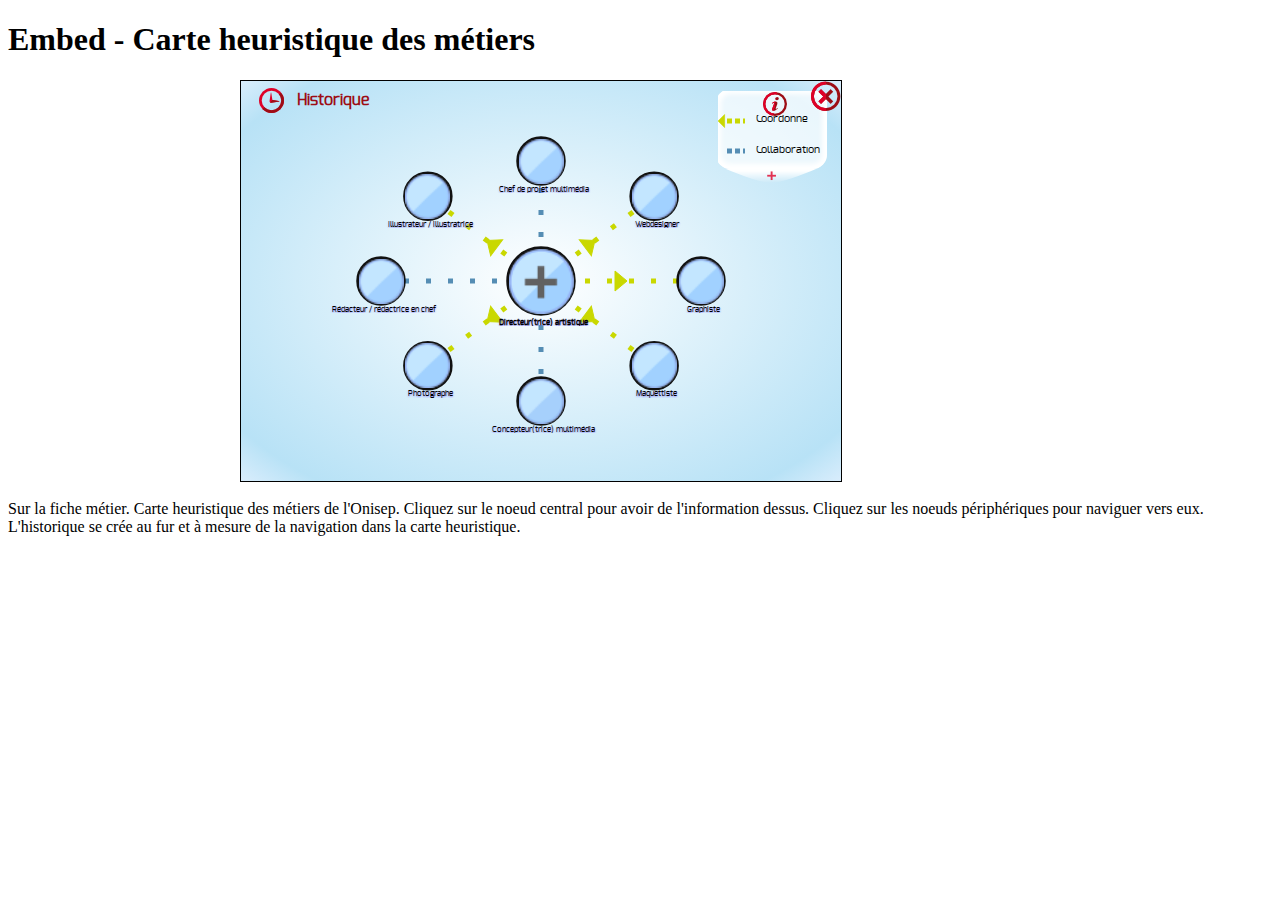
<file: index.html>
<!DOCTYPE html>
<html lang="en">
  <head>
    <meta charset="utf-8">
    <meta http-equiv="X-UA-Compatible" content="IE=edge">
    <meta name="viewport" content="width=device-width, initial-scale=1">
    <title>Embed - Carte heuristique</title>
    <!-- HTML5 Shim and Respond.js IE8 support of HTML5 elements and media queries -->
    <!-- WARNING: Respond.js doesn't work if you view the page via file:// -->
    <!--[if lt IE 9]>
      <script src="https://oss.maxcdn.com/libs/html5shiv/3.7.0/html5shiv.js"></script>
      <script src="https://oss.maxcdn.com/libs/respond.js/1.4.2/respond.min.js"></script>
    <![endif]-->
<!--     
    <link href="css/theme-old.css" rel="stylesheet">
    <link href="css/main-old.css" rel="stylesheet">
     -->

<!--     <link href="css/normalize.css" rel="stylesheet"> -->
    <link href="css/onimm-main.css" rel="stylesheet">
    <link href="css/onimm-theme.css" rel="stylesheet">


    <!-- SPECIAL ONLY FOR EMBED PRESENTATION-->
    <style type="text/css" media="screen">
      .onimm-container {
        margin: auto;
      }
    </style>


  </head>
  <body>

    <div class="container">
      <div class="starter-template">
          <h1>Embed - Carte heuristique des métiers</h1>
          <div id="onimm" class="onimm-container"></div>

          <div>
            <p>
                Sur la fiche métier.
                Carte heuristique des métiers de l'Onisep.
                Cliquez sur le noeud central pour avoir de l'information dessus.
                Cliquez sur les noeuds périphériques pour naviguer vers eux.
                L'historique se crée au fur et à mesure de la navigation dans la carte heuristique.
            </p>
          </div>

      </div>
    </div>


    <!-- jQuery (necessary for Bootstrap's JavaScript plugins) -->
    <!--script src="https://ajax.googleapis.com/ajax/libs/jquery/1.11.0/jquery.min.js"></script-->
    <script src="js/libs/jquery-1.8.2.min.js"></script>
    <!-- Include all compiled plugins (below), or include individual files as needed -->
    <script src="js/libs/d3.min.js"></script>
    <script src="js/onimm-1.4.js"></script>
    <script>
        // Onisep Mind Mapping
      var onimm = onimm || {};
      var is_mind_map_embed = true;
      onimm = Onimm("onimm", "10183", "./data/carte_heuristique.xml", [], is_mind_map_embed);


      // window.setTimeout(function() {
      //   console.log("rev");
      //   $("#onimm_svg_").remove();
      //   onimm = Onimm("onimm_", "10053", "./data/carte_heuristique.xml");
      // }, 5000);

    </script>
  </body>
</html>
</file>
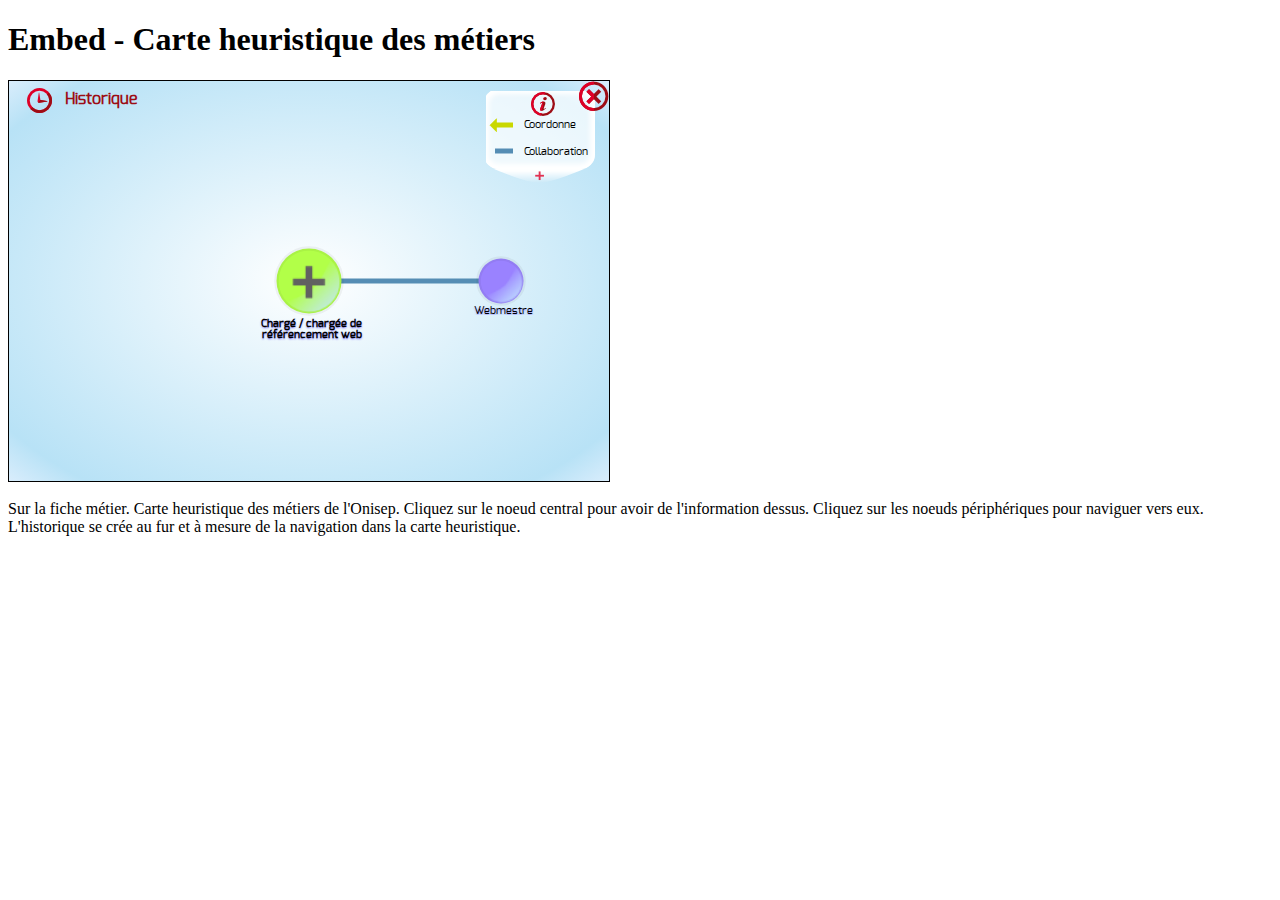
<file: onisep-mindmap-embed/index.html>
<!DOCTYPE html>
<html lang="en">
  <head>
    <meta charset="utf-8">
    <meta http-equiv="X-UA-Compatible" content="IE=edge">
    <meta name="viewport" content="width=device-width, initial-scale=1">
    <title>Embed - Carte heuristique</title>
    <!-- HTML5 Shim and Respond.js IE8 support of HTML5 elements and media queries -->
    <!-- WARNING: Respond.js doesn't work if you view the page via file:// -->
    <!--[if lt IE 9]>
      <script src="https://oss.maxcdn.com/libs/html5shiv/3.7.0/html5shiv.js"></script>
      <script src="https://oss.maxcdn.com/libs/respond.js/1.4.2/respond.min.js"></script>
    <![endif]-->

<!--     <link href="css/normalize.css" rel="stylesheet"> -->
    <link href="css/onimm-main.css" rel="stylesheet">
    <link href="css/onimm-theme.css" rel="stylesheet">


    <!-- SPECIAL ONLY FOR EMBED PRESENTATION-->
    <style type="text/css" media="screen">
      .onimm-container {
        margin: auto;
      }
    </style>


  </head>
  <body>

    <div class="container">
      <div class="starter-template">
          <h1>Embed - Carte heuristique des métiers</h1>
          <div id="onimm" class="onimm-container"></div>

          <div>
            <p>
                Sur la fiche métier.
                Carte heuristique des métiers de l'Onisep.
                Cliquez sur le noeud central pour avoir de l'information dessus.
                Cliquez sur les noeuds périphériques pour naviguer vers eux.
                L'historique se crée au fur et à mesure de la navigation dans la carte heuristique.
            </p>
          </div>

      </div>
    </div>


    <script src="js/libs/jquery-1.8.2.min.js"></script>
    <script src="js/libs/d3.min.js"></script>
    <script src="js/embed-onimm-1.5.js"></script>

    <script>
        // Onisep Mind Mapping
      var onimm = onimm || {};
      
      onimm = Onimm("onimm", "100554"/*MET_ID label="ID"*/, "./data/carte_heuristique.xml", [] /*test sans*/);

    </script>

  </body>
</html>
</file>
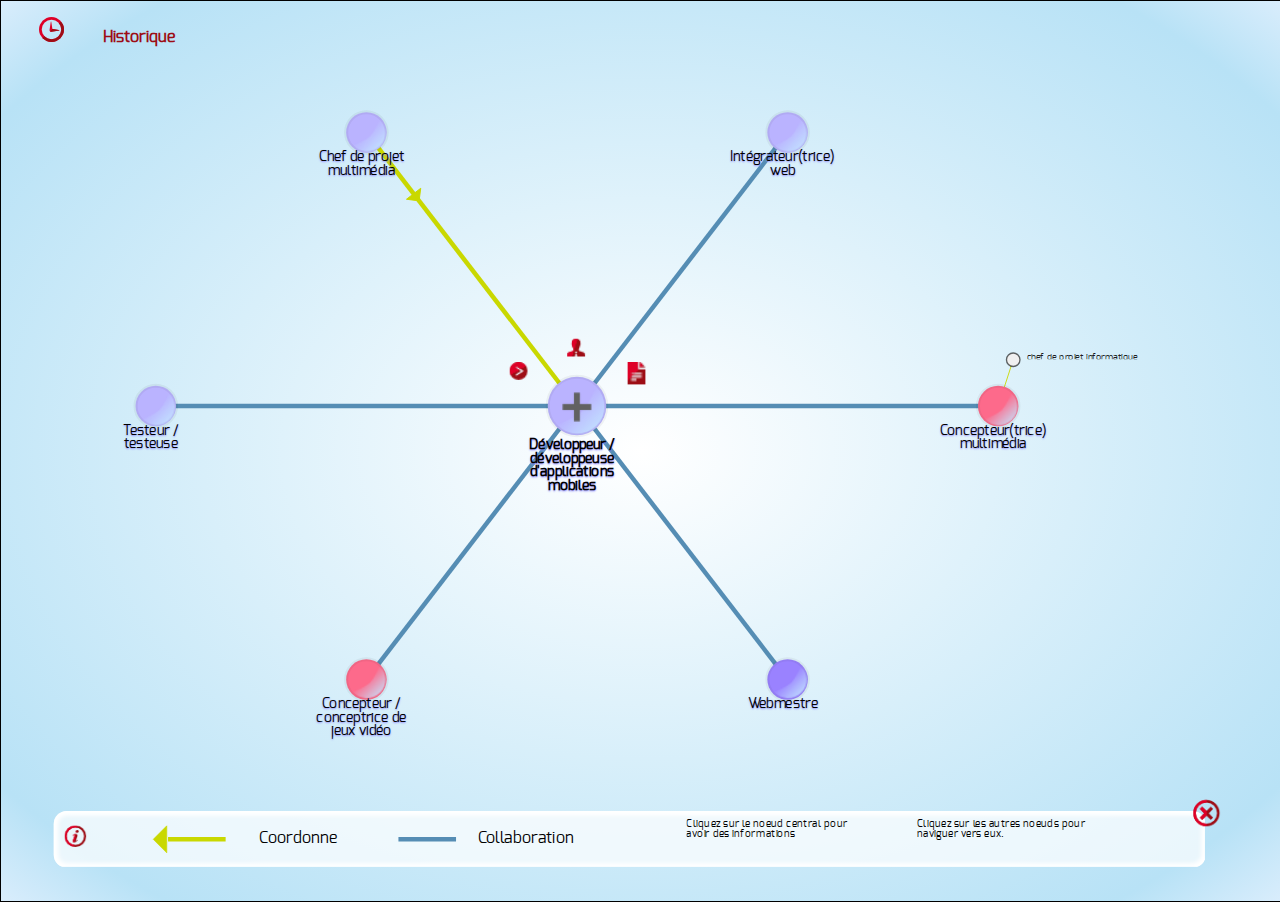
<file: onisep-mindmap-independant/index.html>
<!DOCTYPE html>
<html lang="en">
  <head>
    <meta charset="utf-8">
    <meta http-equiv="X-UA-Compatible" content="IE=edge">
    <meta name="viewport" content="width=device-width, initial-scale=1">
    <title>Autonome - Carte heuristique</title>
    <!-- HTML5 Shim and Respond.js IE8 support of HTML5 elements and media queries -->
    <!-- WARNING: Respond.js doesn't work if you view the page via file:// -->
    <!--[if lt IE 9]>
      <script src="https://oss.maxcdn.com/libs/html5shiv/3.7.0/html5shiv.js"></script>
      <script src="https://oss.maxcdn.com/libs/respond.js/1.4.2/respond.min.js"></script>
    <![endif]-->


<!--     <link href="css/normalize.css" rel="stylesheet"> -->
    <link href="css/onimm-main.css" rel="stylesheet">
    <link href="css/onimm-theme.css" rel="stylesheet">

    <!-- SPECIAL ONLY FOR INDEPENDANT PRESENTATION-->
    <style type="text/css" media="screen">
      body {
        margin: 0;
      }
    </style>


  </head>
  <body>
    
    <div id="onimm" class="onimm-container"></div>

    <script src="js/libs/jquery-1.8.2.min.js"></script>
    <script src="js/libs/d3.min.js"></script>
    <script src="js/independent-onimm-1.5.js"></script>

    <script>
        // Onisep Mind Mapping
      var onimm = onimm || {};
      
      onimm = Onimm("onimm", "100569", "./data/carte_heuristique.xml", []);

    </script>
  </body>
</html>
</file>
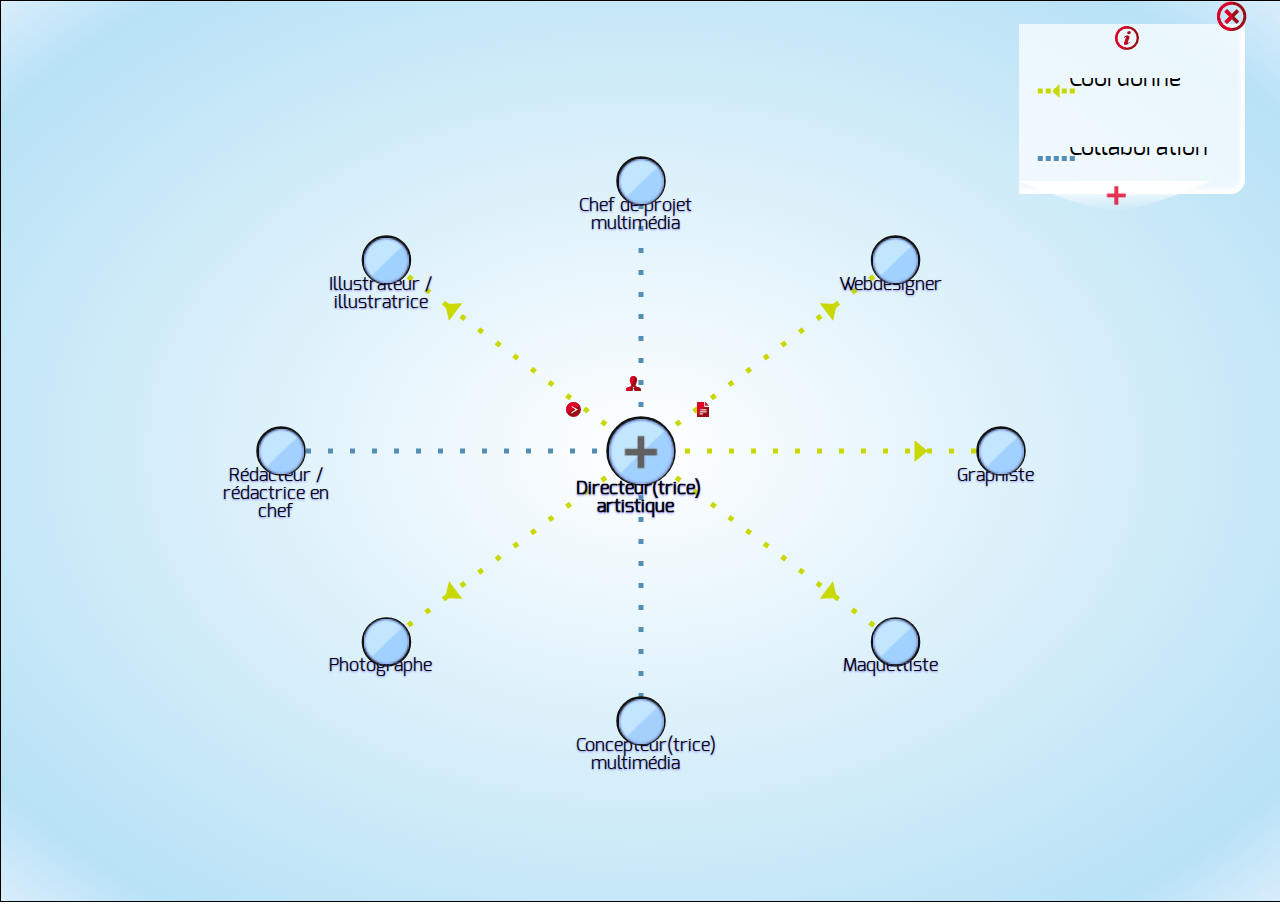
<file: independant.html>
<!DOCTYPE html>
<html lang="en">
  <head>
    <meta charset="utf-8">
    <meta http-equiv="X-UA-Compatible" content="IE=edge">
    <meta name="viewport" content="width=device-width, initial-scale=1">
    <title>Autonome - Carte heuristique</title>
    <!-- HTML5 Shim and Respond.js IE8 support of HTML5 elements and media queries -->
    <!-- WARNING: Respond.js doesn't work if you view the page via file:// -->
    <!--[if lt IE 9]>
      <script src="https://oss.maxcdn.com/libs/html5shiv/3.7.0/html5shiv.js"></script>
      <script src="https://oss.maxcdn.com/libs/respond.js/1.4.2/respond.min.js"></script>
    <![endif]-->
<!--     
    <link href="css/theme-old.css" rel="stylesheet">
    <link href="css/main-old.css" rel="stylesheet">
     -->

<!--     <link href="css/normalize.css" rel="stylesheet"> -->
    <link href="css/onimm-main.css" rel="stylesheet">
    <link href="css/onimm-theme.css" rel="stylesheet">

    <!-- SPECIAL ONLY FOR INDEPENDANT PRESENTATION-->
    <style type="text/css" media="screen">
      body {
        margin: 0;
      }
    </style>


  </head>
  <body>

    <div class="container">
      <div class="starter-template">
          
          <div id="onimm" class="onimm-container"></div>

      </div>
    </div>


    <!-- jQuery (necessary for Bootstrap's JavaScript plugins) -->
    <!--script src="https://ajax.googleapis.com/ajax/libs/jquery/1.11.0/jquery.min.js"></script-->
    <script src="js/libs/jquery-1.8.2.min.js"></script>
    <!-- Include all compiled plugins (below), or include individual files as needed -->
    <script src="js/libs/d3.min.js"></script>
    <script src="js/onimm-1.4.js"></script>
    <script>
        // Onisep Mind Mapping
      var onimm = onimm || {};
      var is_mind_map_embed = false;
      onimm = Onimm("onimm", "10183", "./data/carte_heuristique.xml", [], is_mind_map_embed);


      // window.setTimeout(function() {
      //   console.log("rev");
      //   $("#onimm_svg_").remove();
      //   onimm = Onimm("onimm_", "10053", "./data/carte_heuristique.xml");
      // }, 5000);

    </script>
  </body>
</html>
</file>
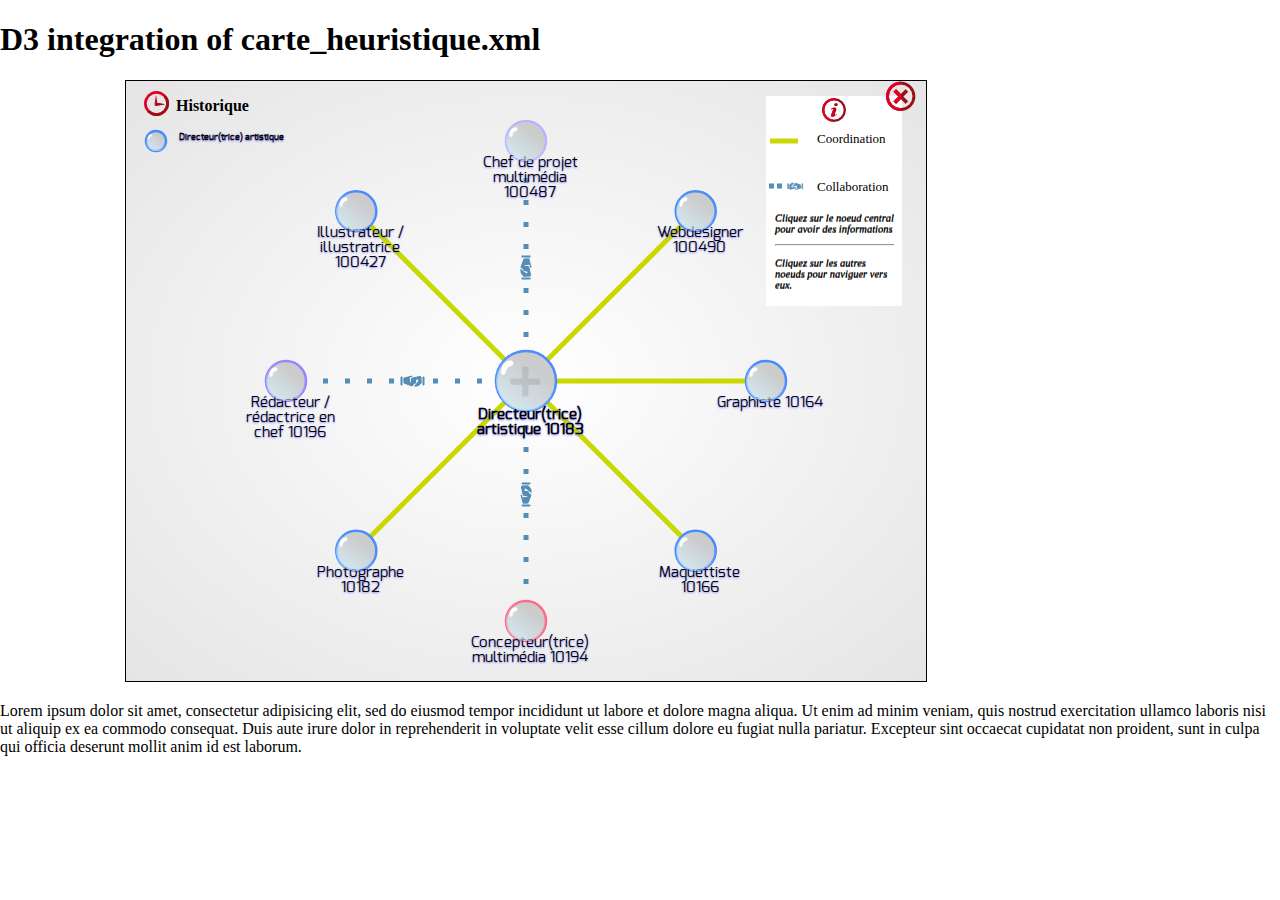
<file: test20.html>
<!DOCTYPE html>
<html lang="en">
  <head>
    <meta charset="utf-8">
    <meta http-equiv="X-UA-Compatible" content="IE=edge">
    <meta name="viewport" content="width=device-width, initial-scale=1">
    <title>Test 2 Mind map</title>

    <!-- Bootstrap -->
    <link href="css/normalize.css" rel="stylesheet">

    <!-- HTML5 Shim and Respond.js IE8 support of HTML5 elements and media queries -->
    <!-- WARNING: Respond.js doesn't work if you view the page via file:// -->
    <!--[if lt IE 9]>
      <script src="https://oss.maxcdn.com/libs/html5shiv/3.7.0/html5shiv.js"></script>
      <script src="https://oss.maxcdn.com/libs/respond.js/1.4.2/respond.min.js"></script>
    <![endif]-->
    <link href="css/theme-onimm.css" rel="stylesheet">
    <link href="css/main-onimm.css" rel="stylesheet">  
  </head>
  <body>

    <div class="container">
      <div class="starter-template">
          <h1>D3 integration of carte_heuristique.xml</h1>
          <div id="onimm-"></div>

          <div>
            <p>
                Lorem ipsum dolor sit amet, consectetur adipisicing elit, sed do eiusmod tempor incididunt ut labore et dolore magna aliqua. Ut enim ad minim veniam, quis nostrud exercitation ullamco laboris nisi ut aliquip ex ea commodo consequat. Duis aute irure dolor in reprehenderit in voluptate velit esse cillum dolore eu fugiat nulla pariatur. Excepteur sint occaecat cupidatat non proident, sunt in culpa qui officia deserunt mollit anim id est laborum.
            </p>
          </div>

      </div>
    </div>


    <!-- jQuery (necessary for Bootstrap's JavaScript plugins) -->
    <!--script src="https://ajax.googleapis.com/ajax/libs/jquery/1.11.0/jquery.min.js"></script-->
    <script src="js/libs/jquery-1.8.2.min.js"></script>
    <!-- Include all compiled plugins (below), or include individual files as needed -->
    <script src="js/libs/d3.min.js"></script>
    <script src="js/onimm-1.2.js"></script>
    <script>
        // Onisep Mind Mapping
      var onimm = onimm || {};
      onimm = Onimm("onimm-", "10183", "./data/carte_heuristique.xml", []);


      // window.setTimeout(function() {
      //   console.log("rev");
      //   $("#onimm_svg_").remove();
      //   onimm = Onimm("onimm_", "10053", "./data/carte_heuristique.xml");
      // }, 5000);

    </script>
  </body>
</html>
</file>
<file: css/main-old.css>
/* onimm.css */ 


body {
  /*background-color: rgba(0,210,210,0.8);*/
  background-color: transparent;
  font-family: Times,Verdana,sans-serif;
}

#onimm- {
  position: relative;
  left: 125px;
}

body.jobs-text-body {
  padding: 0 1px;
  width: 120px;
  height: 60px;
  background-color: transparent;
}

.bubble-foreignObject {
  padding: 0;
  cursor: move;
}

body.bubble-body {
  padding: 0;
  background-color: transparent;
}

img.bubble {
  width: 100%;
  height: 100%;
}

body.modale-body {
  padding: 2px;
  background-color: transparent;
}

.modale-container {
  position: relative;
  margin: 2px;
  padding: 2px;
  background-color: rgba(22,254,254,0.8);
  cursor: default;
}

.modale-overflow {
  position: relative;
  background-color: transparent;
  overflow-y: hidden;
}

.modale-div {
  position: relative;
  float: left;
  height: 700px;
}

.modale-text {
  width: 98%;
}

.help-text-legend {
  color: #FC8C2E;
}

.historic-text {
  color: #FC8C2E;
}

.help-text-legend:hover {
  font-weight: bold;
  cursor: help;
}

.historic-text:hover {
  font-weight: bold;
  cursor: help;
}

body.modale-close-body {
  padding: 0;
  background-color: transparent;
}

body.legend-close-body {
  padding: 0;
  background-color: transparent;
}

body.help-text-body {
  padding: 0;
  background-color: transparent;
}

body.info-hover-body {
  padding: 0;
  background-color: transparent;
}

img.modale-close-icon {
  position: relative;
  left: 100%;
  top: -25px;
  padding: 0;
  cursor: pointer;
}

.modale-arrow-body {
  padding: 0;
  background-color: transparent;
}

img.modale-arrow-icon {
  cursor: pointer;
}

img.historic-close-icon {
  cursor: default;
}

/* Modale Window */

.modale-h2 {
  text-align: center;
  font-size: 16px;
  font-weight: bold;
  margin: 10px 0;
}

.modale-h3 {
  text-align: left;
  font-style: italic;
  font-size: 14.5px;
  margin: 15px 0 12px;
}

.modale-h4 {
  text-align: left;
  font-size: 12.5px;
  color: #0D7B92;
  margin: -15px 0 10px;
}

.modale-h5 {
  text-align: left;
  font-size: 12.5px;
  font-style: italic;
  margin: 8px 0 8px;
}

.modale-bloc-p {
  text-align: left;
  font-size: 10px;
  margin: 8px 0 8px;
}

#onimm-svg- {
  background: -moz-radial-gradient(center, ellipse cover,  rgba(255,255,255,0) 0%, rgba(229,229,229,1) 100%); /* FF3.6+ */
  background: -webkit-gradient(radial, center center, 0px, center center, 100%, color-stop(0%,rgba(255,255,255,0)), color-stop(100%,rgba(229,229,229,1))); /* Chrome,Safari4+ */
  background: -webkit-radial-gradient(center, ellipse cover,  rgba(255,255,255,0) 0%,rgba(229,229,229,1) 100%); /* Chrome10+,Safari5.1+ */
  background: -o-radial-gradient(center, ellipse cover,  rgba(255,255,255,0) 0%,rgba(229,229,229,1) 100%); /* Opera 12+ */
  background: -ms-radial-gradient(center, ellipse cover,  rgba(255,255,255,0) 0%,rgba(229,229,229,1) 100%); /* IE10+ */
  background: radial-gradient(ellipse at center,  rgba(255,255,255,0) 0%,rgba(229,229,229,1) 100%); /* W3C */
  filter: progid:DXImageTransform.Microsoft.gradient( startColorstr='#00ffffff', endColorstr='#e5e5e5',GradientType=1 ); /* IE6-9 fallback on horizontal gradient */

  overflow-y: scroll;
  cursor: grab;

}

.draggable {
  cursor: move;
}

.dragging {
  fill: rgba(0,65,200,0.4);
  stroke: #212121;
  cursor: grabbing;
}

.circle {
  fill: #ccc;
  stroke: #12BD55;
  stroke-width: 2.5px;
  cursor: move;
}

.jobs {
  fill-opacity: 1;
  pointer-events: all;
}

.jobs-text {
  font-family: 'exoregular';
  cursor: move;
  font-size: 15px;
  position: relative;
  margin: 0 1px;
  padding: 2px;
  width: 120px;
  text-align: center;
  text-shadow: 0 1px 2px #8B87FF;
}

.jobs-text::first-letter {
  text-transform: uppercase;
}

.g-container-legend {
  cursor: default;
}

.text-legend {
  cursor: default;
  font-size: 13px;
  position: relative;
  margin: 0 24px;
  padding: 2px;
  width: 120px;
  text-align: left;

}

.instruction-legend {
  font-style: italic;
  font-size: 10.5px;
  color: #111;
  text-shadow: 0 1px 0.5px #000000;
}

.info-foreignObject {
    cursor: pointer;
}

.info-icon {
  width: 24px !important;
  height: 22px !important;
}

.info-job-foreignObject {
  overflow: visible;
}

.info-job-body {
  margin: 25px;
}

.info-job {
  margin: 5px 0 5px 30px;
  padding: 5px;
  background-color: #fff;

  -webkit-box-shadow: 0 0 15px 5px rgba(0,0,0,0.9);
          box-shadow: 0 0 15px 5px rgba(0,0,0,0.9);

  -webkit-border-radius: 10px 10px 10px 10px;
          border-radius: 10px 10px 10px 10px;
}

.info-job-text {
  font-size: 10px;
}

.info-job-text-interet {
  font-size: 10px;
}

.info-job-more {
  font-weight: bolder;
  font-size: 8px;
}

.bubble-triangle-icon {
  position: relative;
  bottom: -40px;
  left: -30px;
}

.active-node img, .active-node .bubble-foreignObject{
  width: 60px;
  height: 60px;
}

.active-node .jobs-text {
  font-weight: bold;
}

.bubble-info-icon {
  cursor: help;
}

.hist-nodes body{
  overflow: visible;
}

.hist-nodes-bubbles {
  stroke-width: 2.5px;
}

.hist-nodes-div {
  overflow: visible;
  margin: 0 0 0 30px;
  padding: 3px;
}

.hist-nodes:hover {
  cursor: default;
}

.hist-nodes-text {
  font-family: 'exoregular', Verdana, sans-serif;
  text-shadow: 0 1px 2px #8B87FF; 
  font-size: 9px;
}

.hist-nodes-text::first-letter {
  text-transform: uppercase;
}

.historic-title {
  font-family: Times, serif;
  font-weight: bold;
}
</file>
<file: css/onimm-main.css>
/* main layout and display of onisep mind map - last update 18/06/2014 by <jta@onisep.fr> */
/* Common and useful mixins - last update 18/06/2014 by <jta@onisep.fr> */
.onimm-container {
  position: relative;
  min-width: 800px;
  width: 800px; }
  .onimm-container .onimm-svg .bonds-container .is-active-node {
    display: none; }
  .onimm-container .onimm-svg .jobs-container .jobs .jobs-text-foreignObject .jobs-text-body .jobs-text {
    position: relative;
    margin: 0 10px 0 0;
    padding: 2px;
    width: 120px;
    text-align: center; }
  .onimm-container .onimm-svg .jobs-container .jobs .bubble-foreignObject .bubble-body {
    margin: 0; }
    .onimm-container .onimm-svg .jobs-container .jobs .bubble-foreignObject .bubble-body .bubble {
      position: relative;
      width: 100%; }
    .onimm-container .onimm-svg .jobs-container .jobs .bubble-foreignObject .bubble-body .bubble-info-icon {
      position: relative;
      width: 100%; }
  .onimm-container .onimm-svg .info-job-foreignObject .info-job-body {
    margin: 25px; }
    .onimm-container .onimm-svg .info-job-foreignObject .info-job-body .info-job {
      margin: 5px 0 5px 30px;
      padding: 5px; }
      .onimm-container .onimm-svg .info-job-foreignObject .info-job-body .info-job .info-job-title {
        margin: -15px 0 10px;
        text-align: left; }
      .onimm-container .onimm-svg .info-job-foreignObject .info-job-body .info-job .info-close {
        position: relative;
        margin: -30px 0 0 96%;
        padding: 2px;
        width: 50px;
        height: 50px; }
        .onimm-container .onimm-svg .info-job-foreignObject .info-job-body .info-job .info-close .info-close-icon {
          position: relative;
          margin: 5px; }
  .onimm-container .onimm-svg .legend-container .legend-foreignObject .legend-body .legend-div {
    position: relative;
    margin: -10px; }
  .onimm-container .onimm-svg .legend-container .legend-image-foreignObject .legend-image-body {
    margin: 0; }
  .onimm-container .onimm-svg .legend-container .legend-text-foreignObject .legend-text-body .legend-text {
    position: relative;
    margin: -10px 0 0 12px; }
  .onimm-container .onimm-svg .legend-container .legend-instructions-foreignObject .legend-instructions-body .legend-instructions {
    position: relative;
    margin: -5px 0 0 0; }
  .onimm-container .onimm-svg .legend-container .legend-close-foreignObject .legend-close-body {
    margin: 0; }
  .onimm-container .onimm-svg .get-historic-container .get-historic-image-foreignObject .get-historic-image-body {
    margin: 0; }
  .onimm-container .onimm-svg .historic-container .historic-image-foreignObject .historic-image-body {
    margin: 0; }
  .onimm-container .onimm-svg .historic-container .hist-nodes .hist-nodes-foreignObject .hist-nodes-body .hist-nodes-div {
    margin: -10px 0 0 25px; }
  .onimm-container .onimm-svg .historic-container .hist-nodes .hist-bubble-foreignObject .hist-bubble-body {
    margin: 0; }
    .onimm-container .onimm-svg .historic-container .hist-nodes .hist-bubble-foreignObject .hist-bubble-body .hist-bubble {
      position: relative; }
  .onimm-container .onimm-svg .other-jobs-container .other-jobs .other-jobs-bubble-foreignObject .other-jobs-bubble-body {
    margin: 0; }
    .onimm-container .onimm-svg .other-jobs-container .other-jobs .other-jobs-bubble-foreignObject .other-jobs-bubble-body .other-jobs-bubble {
      position: relative;
      margin: 0.8px 0 0 1.5px;
      width: 18px;
      height: 18px; }
</file>
<file: css/onimm-theme.css>
/* theme of onisep mind map - last update 18/06/2014 by <jta@onisep.fr> */
/* Common and useful mixins - last update 18/06/2014 by <jta@onisep.fr> */
@font-face {
  font-family: "exoregular";
  src: url("../fonts/exo/exoregular.eot");
  src: url("../fonts/exo/exoregular.eot?#iefix") format("embedded-opentype"), url("../fonts/exo/exoregular.woff") format("woff"), url("../fonts/exo/exoregular.ttf") format("truetype"), url("../fonts/exo/exoregular.svg#exoregular") format("svg");
  font-style: normal;
  font-weight: normal; }
.onimm-container {
  font-family: 'exoregular', Verdana, sans-serif;
  font-size: 12px; }
  .onimm-container .onimm-svg {
    background: #ffffff;
    background: -moz-radial-gradient(center, ellipse cover, white 0%, #b8e2f6 88%, #d9edfc 100%);
    background: -webkit-gradient(radial, center center, 0px, center center, 100%, color-stop(0%, white), color-stop(88%, #b8e2f6), color-stop(100%, #d9edfc));
    background: -webkit-radial-gradient(center, ellipse cover, white 0%, #b8e2f6 88%, #d9edfc 100%);
    background: -o-radial-gradient(center, ellipse cover, white 0%, #b8e2f6 88%, #d9edfc 100%);
    background: -ms-radial-gradient(center, ellipse cover, white 0%, #b8e2f6 88%, #d9edfc 100%);
    background: radial-gradient(ellipse at center, white 0%, #b8e2f6 88%, #d9edfc 100%);
    filter: progid:DXImageTransform.Microsoft.gradient(startColorstr='#ffffff', endColorstr='#d9edfc',GradientType=1 ); }
    .onimm-container .onimm-svg .bonds-container .is-active-node {
      display: none; }
    .onimm-container .onimm-svg .bonds-container .bond {
      fill: none;
      stroke-linecap: butt; }
    .onimm-container .onimm-svg .jobs-container .jobs {
      cursor: move; }
      .onimm-container .onimm-svg .jobs-container .jobs .is-draggable {
        cursor: pointer; }
      .onimm-container .onimm-svg .jobs-container .jobs .jobs-circle {
        fill: #aaaaaa;
        stroke: #111111;
        stroke-width: 4.5px; }
      .onimm-container .onimm-svg .jobs-container .jobs .jobs-text-foreignObject .jobs-text-body {
        background: transparent; }
        .onimm-container .onimm-svg .jobs-container .jobs .jobs-text-foreignObject .jobs-text-body .jobs-text {
          font-size: 1.2em;
          text-shadow: 0 1px 2px #8b87ff; }
          .onimm-container .onimm-svg .jobs-container .jobs .jobs-text-foreignObject .jobs-text-body .jobs-text::first-letter {
            text-transform: uppercase; }
    .onimm-container .onimm-svg .jobs-container .is-active-jobs {
      font-weight: bold;
      cursor: help; }
    .onimm-container .onimm-svg .info-job-foreignObject .info-job-body .info-job {
      cursor: text;
      background-color: rgba(255, 255, 255, 0.8);
      -webkit-box-shadow: 0 0 15px 5px rgba(0, 0, 0, 0.9);
      box-shadow: 0 0 15px 5px rgba(0, 0, 0, 0.9);
      -webkit-border-radius: 10px 10px 10px 10px;
      border-radius: 10px 10px 10px 10px; }
      .onimm-container .onimm-svg .info-job-foreignObject .info-job-body .info-job .info-job-title {
        font-family: Verdana, sans-serif;
        font-size: 1.2em;
        color: #0D7B92; }
      .onimm-container .onimm-svg .info-job-foreignObject .info-job-body .info-job .info-job-text {
        font-family: Verdana, sans-serif;
        font-size: 1.1em; }
      .onimm-container .onimm-svg .info-job-foreignObject .info-job-body .info-job .info-job-text-interet {
        font-family: Verdana, sans-serif;
        font-size: 1.1em; }
      .onimm-container .onimm-svg .info-job-foreignObject .info-job-body .info-job .info-job-more {
        font-family: Verdana, sans-serif;
        font-weight: bolder;
        font-size: 0.9em; }
      .onimm-container .onimm-svg .info-job-foreignObject .info-job-body .info-job .info-close .info-close-icon {
        cursor: default; }
        .onimm-container .onimm-svg .info-job-foreignObject .info-job-body .info-job .info-close .info-close-icon:hover {
          width: 3em; }
    .onimm-container .onimm-svg .legend-container .legend-foreignObject .legend-body .legend-div {
      background-color: rgba(255, 255, 255, 0.7);
      -webkit-box-shadow: inset 0 0 5px 5px #FFF;
      box-shadow: inset 0 0 5px 5px #FFF;
      -webkit-border-radius: 1.2em 1.2em 1.2em 1.2em;
      border-radius: 1.2em 1.2em 1.2em 1.2em; }
    .onimm-container .onimm-svg .legend-container .legend-text-foreignObject .legend-text-body .legend-text {
      font-size: 1.2em; }
    .onimm-container .onimm-svg .legend-container .legend-instructions-foreignObject .legend-instructions-body .legend-instructions {
      font-size: 0.9em; }
    .onimm-container .onimm-svg .legend-container .legend-close-foreignObject .legend-close-body .legend-close-icon {
      cursor: default; }
    .onimm-container .onimm-svg .get-historic-container .get-historic-image-foreignObject .get-historic-image-body .get-historic-image {
      cursor: help; }
    .onimm-container .onimm-svg .get-historic-container .get-historic-title-foreignObject .get-historic-title-body .get-historic-title {
      font-weight: bold;
      font-size: 1.3em;
      color: #9D0D15; }
    .onimm-container .onimm-svg .historic-container .historic-image-foreignObject .historic-image-body .historic-image {
      cursor: help; }
    .onimm-container .onimm-svg .historic-container .historic-title-foreignObject .historic-title-body .historic-title {
      font-weight: bold;
      font-size: 1.3em;
      color: #9D0D15; }
    .onimm-container .onimm-svg .historic-container .hist-nodes .hist-circle {
      fill: #aaaaaa;
      stroke-width: 2.5px;
      stroke: #111111; }
    .onimm-container .onimm-svg .historic-container .hist-nodes .hist-nodes-foreignObject .hist-nodes-body .hist-nodes-div .hist-nodes-text {
      font-size: 0.9em;
      text-shadow: 0 1px 2px #8b87ff; }
      .onimm-container .onimm-svg .historic-container .hist-nodes .hist-nodes-foreignObject .hist-nodes-body .hist-nodes-div .hist-nodes-text::first-letter {
        text-transform: uppercase; }
    .onimm-container .onimm-svg .help .help-text-foreignObject .help-text-body .help-text-legend {
      cursor: help;
      color: #ff400d; }
      .onimm-container .onimm-svg .help .help-text-foreignObject .help-text-body .help-text-legend:hover {
        font-weight: bold; }
    .onimm-container .onimm-svg .other-jobs-container .other-jobs .other-jobs-circle {
      fill: rgba(240, 240, 240, 0.7);
      stroke-width: 1.5px; }
    .onimm-container .onimm-svg .other-jobs-container .other-jobs .other-jobs-text-foreignObject .other-jobs-text-body .other-jobs-text {
      display: none;
      color: rgba(0, 0, 0, 0.9);
      font-size: 0.85em; }
    .onimm-container .onimm-svg .info-job-container .info-job-foreignObject .info-job-body .info-job {
      cursor: move; }
</file>
<file: onisep-mindmap-embed/css/onimm-main.css>
/* main layout and display of onisep mind map - last update 18/06/2014 by <jta@onisep.fr> */
/* Common and useful mixins - last update 18/06/2014 by <jta@onisep.fr> */
.onimm-container {
  position: relative;
  width: inherit; }
  .onimm-container .onimm-svg .bonds-container .is-active-node {
    display: none; }
  .onimm-container .onimm-svg .jobs-container .jobs {
    z-index: 60; }
    .onimm-container .onimm-svg .jobs-container .jobs .jobs-text-foreignObject .jobs-text-body .jobs-text {
      margin: 0 10px 0 0;
      padding: 2px;
      width: 120px;
      text-align: center; }
    .onimm-container .onimm-svg .jobs-container .jobs .bubble-foreignObject .bubble-body {
      margin: 0; }
      .onimm-container .onimm-svg .jobs-container .jobs .bubble-foreignObject .bubble-body .bubble {
        width: 100%; }
      .onimm-container .onimm-svg .jobs-container .jobs .bubble-foreignObject .bubble-body .bubble-info-icon {
        width: 100%; }
  .onimm-container .onimm-svg .info-job-foreignObject {
    padding: 15px 0 0; }
    .onimm-container .onimm-svg .info-job-foreignObject .info-job-body {
      margin: 25px; }
      .onimm-container .onimm-svg .info-job-foreignObject .info-job-body .info-job {
        margin: 20px 0 5px 30px;
        padding: 5px; }
        .onimm-container .onimm-svg .info-job-foreignObject .info-job-body .info-job .info-job-title {
          margin: -15px 0 10px;
          text-align: left; }
        .onimm-container .onimm-svg .info-job-foreignObject .info-job-body .info-job .info-close {
          margin: -30px 0 0 96%;
          padding: 2px;
          width: 50px;
          height: 50px; }
          .onimm-container .onimm-svg .info-job-foreignObject .info-job-body .info-job .info-close .info-close-icon {
            margin: 5px; }
  .onimm-container .onimm-svg .legend-container .legend-foreignObject {
    position: relative;
    right: 100%; }
    .onimm-container .onimm-svg .legend-container .legend-foreignObject .legend-body .legend-div {
      margin: -10px; }
  .onimm-container .onimm-svg .legend-container .legend-image-foreignObject .legend-image-body {
    margin: 0; }
  .onimm-container .onimm-svg .legend-container .legend-text-foreignObject .legend-text-body .legend-text {
    margin: 0 0 0 12px; }
  .onimm-container .onimm-svg .legend-container .legend-instructions-foreignObject .legend-instructions-body .legend-instructions {
    margin: 0 0 0 0; }
  .onimm-container .onimm-svg .legend-container .legend-close-foreignObject .legend-close-body {
    margin: 0; }
  .onimm-container .onimm-svg .get-historic-container .get-historic-image-foreignObject .get-historic-image-body {
    margin: 0; }
  .onimm-container .onimm-svg .get-historic-container .get-historic-title-foreignObject .get-historic-title-body .get-historic-title {
    margin: 15px 0 0; }
  .onimm-container .onimm-svg .historic-container .historic-image-foreignObject .historic-image-body {
    margin: 0; }
  .onimm-container .onimm-svg .historic-container .hist-nodes .hist-nodes-foreignObject .hist-nodes-body .hist-nodes-div {
    margin: -10px 0 0 25px; }
  .onimm-container .onimm-svg .historic-container .hist-nodes .hist-bubble-foreignObject .hist-bubble-body {
    margin: 0; }
    .onimm-container .onimm-svg .historic-container .hist-nodes .hist-bubble-foreignObject .hist-bubble-body .hist-bubble {
      position: relative; }
  .onimm-container .onimm-svg .other-jobs-container .other-jobs {
    z-index: 50; }
    .onimm-container .onimm-svg .other-jobs-container .other-jobs .other-jobs-circle {
      z-index: 40; }
    .onimm-container .onimm-svg .other-jobs-container .other-jobs .other-jobs-bubble-foreignObject .other-jobs-bubble-body {
      margin: 0; }
      .onimm-container .onimm-svg .other-jobs-container .other-jobs .other-jobs-bubble-foreignObject .other-jobs-bubble-body .other-jobs-bubble {
        margin: 0.8px 0 0 1.5px;
        width: 18px;
        height: 18px; }
</file>
<file: onisep-mindmap-embed/css/onimm-theme.css>
/* theme of onisep mind map - last update 18/06/2014 by <jta@onisep.fr> */
/* Common and useful mixins - last update 18/06/2014 by <jta@onisep.fr> */
@font-face {
  font-family: "exoregular";
  src: url("../fonts/exo/exoregular.eot");
  src: url("../fonts/exo/exoregular.eot?#iefix") format("embedded-opentype"), url("../fonts/exo/exoregular.woff") format("woff"), url("../fonts/exo/exoregular.ttf") format("truetype"), url("../fonts/exo/exoregular.svg#exoregular") format("svg");
  font-style: normal;
  font-weight: normal; }
.onimm-container {
  font-family: 'exoregular', Verdana, sans-serif;
  font-size: 12px; }
  .onimm-container .onimm-svg {
    background: #ffffff;
    background: -moz-radial-gradient(center, ellipse cover, white 0%, #b8e2f6 88%, #d9edfc 100%);
    background: -webkit-gradient(radial, center center, 0px, center center, 100%, color-stop(0%, white), color-stop(88%, #b8e2f6), color-stop(100%, #d9edfc));
    background: -webkit-radial-gradient(center, ellipse cover, white 0%, #b8e2f6 88%, #d9edfc 100%);
    background: -o-radial-gradient(center, ellipse cover, white 0%, #b8e2f6 88%, #d9edfc 100%);
    background: -ms-radial-gradient(center, ellipse cover, white 0%, #b8e2f6 88%, #d9edfc 100%);
    background: radial-gradient(ellipse at center, white 0%, #b8e2f6 88%, #d9edfc 100%);
    filter: progid:DXImageTransform.Microsoft.gradient(startColorstr='#ffffff', endColorstr='#d9edfc',GradientType=1 ); }
    .onimm-container .onimm-svg .bonds-container .is-active-node {
      display: none; }
    .onimm-container .onimm-svg .bonds-container .bond {
      fill: none;
      stroke-linecap: butt; }
    .onimm-container .onimm-svg .jobs-container .jobs {
      cursor: move; }
      .onimm-container .onimm-svg .jobs-container .jobs .is-draggable {
        cursor: pointer; }
      .onimm-container .onimm-svg .jobs-container .jobs .jobs-circle {
        fill: #aaaaaa;
        stroke: rgba(10,10,10,0.05);
        stroke-width: 4.5px; }
      .onimm-container .onimm-svg .jobs-container .jobs .jobs-text-foreignObject .jobs-text-body {
        background: transparent; }
        .onimm-container .onimm-svg .jobs-container .jobs .jobs-text-foreignObject .jobs-text-body .jobs-text {
          color: black;
          font-size: 1.2em;
          text-shadow: 0 1px 2px #8b87ff; }
          .onimm-container .onimm-svg .jobs-container .jobs .jobs-text-foreignObject .jobs-text-body .jobs-text::first-letter {
            text-transform: uppercase; }
    .onimm-container .onimm-svg .jobs-container .is-active-jobs {
      font-weight: bold;
      cursor: help; }
    .onimm-container .onimm-svg .info-job-foreignObject .info-job-body .info-job {
      cursor: text;
      background-color: rgba(255, 255, 255, 0.97);
      -webkit-box-shadow: 0 0 15px 5px rgba(0, 0, 0, 0.9);
      box-shadow: 0 0 15px 5px rgba(0, 0, 0, 0.9);
      -webkit-border-radius: 10px 10px 10px 10px;
      border-radius: 10px 10px 10px 10px; }
      .onimm-container .onimm-svg .info-job-foreignObject .info-job-body .info-job .info-job-title {
        font-family: Verdana, sans-serif;
        font-size: 1.2em;
        color: #0D7B92; }
      .onimm-container .onimm-svg .info-job-foreignObject .info-job-body .info-job .info-job-text {
        font-family: Verdana, sans-serif;
        font-size: 1.1em; }
      .onimm-container .onimm-svg .info-job-foreignObject .info-job-body .info-job .info-job-text-interet {
        font-family: Verdana, sans-serif;
        font-size: 1.1em; }
      .onimm-container .onimm-svg .info-job-foreignObject .info-job-body .info-job .info-job-more {
        font-family: Verdana, sans-serif;
        font-weight: bolder;
        font-size: 0.9em; }
      .onimm-container .onimm-svg .info-job-foreignObject .info-job-body .info-job .info-close .info-close-icon {
        cursor: default; }
        .onimm-container .onimm-svg .info-job-foreignObject .info-job-body .info-job .info-close .info-close-icon:hover {
          width: 3em; }
    .onimm-container .onimm-svg .legend-container .legend-foreignObject .legend-body .legend-div {
      background-color: rgba(255, 255, 255, 0.7);
      -webkit-box-shadow: inset 0 0 5px 5px #FFF;
      box-shadow: inset 0 0 5px 5px #FFF;
      -webkit-border-radius: 1.2em 1.2em 1.2em 1.2em;
      border-radius: 1.2em 1.2em 1.2em 1.2em; }
    .onimm-container .onimm-svg .legend-container .legend-text-foreignObject .legend-text-body .legend-text {
      font-size: 1.2em; }
    .onimm-container .onimm-svg .legend-container .legend-instructions-foreignObject .legend-instructions-body .legend-instructions {
      font-size: 0.9em; }
    .onimm-container .onimm-svg .legend-container .legend-close-foreignObject .legend-close-body .legend-close-icon {
      cursor: default; }
    .onimm-container .onimm-svg .get-historic-container .get-historic-image-foreignObject .get-historic-image-body .get-historic-image {
      cursor: help; }
    .onimm-container .onimm-svg .get-historic-container .get-historic-title-foreignObject .get-historic-title-body .get-historic-title {
      font-weight: bold;
      font-size: 1.3em;
      color: #9D0D15; }
    .onimm-container .onimm-svg .historic-container .historic-image-foreignObject .historic-image-body .historic-image {
      cursor: help; }
    .onimm-container .onimm-svg .historic-container .historic-title-foreignObject .historic-title-body .historic-title {
      font-weight: bold;
      font-size: 1.3em;
      color: #9D0D15; }
    .onimm-container .onimm-svg .historic-container .hist-nodes .hist-circle {
      fill: #aaaaaa;
      stroke-width: 2.5px;
      stroke: rgba(10,10,10,0.05); }
    .onimm-container .onimm-svg .historic-container .hist-nodes .hist-nodes-foreignObject .hist-nodes-body .hist-nodes-div .hist-nodes-text {
      font-size: 0.9em;
      text-shadow: 0 1px 2px #8b87ff; }
      .onimm-container .onimm-svg .historic-container .hist-nodes .hist-nodes-foreignObject .hist-nodes-body .hist-nodes-div .hist-nodes-text::first-letter {
        text-transform: uppercase; }
    .onimm-container .onimm-svg .help .help-text-foreignObject .help-text-body .help-text-legend {
      cursor: help;
      color: #ff400d; }
      .onimm-container .onimm-svg .help .help-text-foreignObject .help-text-body .help-text-legend:hover {
        font-weight: bold; }
    .onimm-container .onimm-svg .other-jobs-container .other-jobs .other-jobs-circle {
      fill: #f0f0f0;
      stroke-width: 1.5px; }
    .onimm-container .onimm-svg .other-jobs-container .other-jobs .other-jobs-text-foreignObject .other-jobs-text-body .other-jobs-text {
      color: rgba(0, 0, 0, 0.9);
      font-size: 0.85em; }
    .onimm-container .onimm-svg .info-job-container .info-job-foreignObject .info-job-body .info-job {
      cursor: move; }
</file>
<file: onisep-mindmap-independant/css/onimm-main.css>
/* main layout and display of onisep mind map - last update 18/06/2014 by <jta@onisep.fr> */
/* Common and useful mixins - last update 18/06/2014 by <jta@onisep.fr> */
.onimm-container {
  position: relative;
  width: inherit; }
  .onimm-container .onimm-svg .bonds-container .is-active-node {
    display: none; }
  .onimm-container .onimm-svg .jobs-container .jobs {
    z-index: 60; }
    .onimm-container .onimm-svg .jobs-container .jobs .jobs-text-foreignObject .jobs-text-body .jobs-text {
      margin: 0 10px 0 0;
      padding: 2px;
      width: 120px;
      text-align: center; }
    .onimm-container .onimm-svg .jobs-container .jobs .bubble-foreignObject .bubble-body {
      margin: 0; }
      .onimm-container .onimm-svg .jobs-container .jobs .bubble-foreignObject .bubble-body .bubble {
        width: 100%; }
      .onimm-container .onimm-svg .jobs-container .jobs .bubble-foreignObject .bubble-body .bubble-info-icon {
        width: 100%; }
  .onimm-container .onimm-svg .info-job-foreignObject {
    padding: 15px 0 0; }
    .onimm-container .onimm-svg .info-job-foreignObject .info-job-body {
      margin: 25px; }
      .onimm-container .onimm-svg .info-job-foreignObject .info-job-body .info-job {
        margin: 20px 0 5px 30px;
        padding: 5px; }
        .onimm-container .onimm-svg .info-job-foreignObject .info-job-body .info-job .info-job-title {
          margin: -15px 0 10px;
          text-align: left; }
        .onimm-container .onimm-svg .info-job-foreignObject .info-job-body .info-job .info-close {
          margin: -30px 0 0 96%;
          padding: 2px;
          width: 50px;
          height: 50px; }
          .onimm-container .onimm-svg .info-job-foreignObject .info-job-body .info-job .info-close .info-close-icon {
            margin: 5px; }
  .onimm-container .onimm-svg .legend-container .legend-foreignObject {
    position: relative;
    right: 100%; }
    .onimm-container .onimm-svg .legend-container .legend-foreignObject .legend-body .legend-div {
      margin: -10px; }
  .onimm-container .onimm-svg .legend-container .legend-image-foreignObject .legend-image-body {
    margin: 0; }
  .onimm-container .onimm-svg .legend-container .legend-text-foreignObject .legend-text-body .legend-text {
    margin: 0 0 0 12px; }
  .onimm-container .onimm-svg .legend-container .legend-instructions-foreignObject .legend-instructions-body .legend-instructions {
    margin: 0 0 0 0; }
  .onimm-container .onimm-svg .legend-container .legend-close-foreignObject .legend-close-body {
    margin: 0; }
  .onimm-container .onimm-svg .get-historic-container .get-historic-image-foreignObject .get-historic-image-body {
    margin: 0; }
  .onimm-container .onimm-svg .get-historic-container .get-historic-title-foreignObject .get-historic-title-body .get-historic-title {
    margin: 15px 0 0; }
  .onimm-container .onimm-svg .historic-container .historic-image-foreignObject .historic-image-body {
    margin: 0; }
  .onimm-container .onimm-svg .historic-container .hist-nodes .hist-nodes-foreignObject .hist-nodes-body .hist-nodes-div {
    margin: -10px 0 0 25px; }
  .onimm-container .onimm-svg .historic-container .hist-nodes .hist-bubble-foreignObject .hist-bubble-body {
    margin: 0; }
    .onimm-container .onimm-svg .historic-container .hist-nodes .hist-bubble-foreignObject .hist-bubble-body .hist-bubble {
      position: relative; }
  .onimm-container .onimm-svg .other-jobs-container .other-jobs {
    z-index: 50; }
    .onimm-container .onimm-svg .other-jobs-container .other-jobs .other-jobs-circle {
      z-index: 40; }
    .onimm-container .onimm-svg .other-jobs-container .other-jobs .other-jobs-bubble-foreignObject .other-jobs-bubble-body {
      margin: 0; }
      .onimm-container .onimm-svg .other-jobs-container .other-jobs .other-jobs-bubble-foreignObject .other-jobs-bubble-body .other-jobs-bubble {
        margin: 0.8px 0 0 1.5px;
        width: 18px;
        height: 18px; }
</file>
<file: onisep-mindmap-independant/css/onimm-theme.css>
/* theme of onisep mind map - last update 18/06/2014 by <jta@onisep.fr> */
/* Common and useful mixins - last update 18/06/2014 by <jta@onisep.fr> */
@font-face {
  font-family: "exoregular";
  src: url("../fonts/exo/exoregular.eot");
  src: url("../fonts/exo/exoregular.eot?#iefix") format("embedded-opentype"), url("../fonts/exo/exoregular.woff") format("woff"), url("../fonts/exo/exoregular.ttf") format("truetype"), url("../fonts/exo/exoregular.svg#exoregular") format("svg");
  font-style: normal;
  font-weight: normal; }
.onimm-container {
  font-family: 'exoregular', Verdana, sans-serif;
  font-size: 12px; }
  .onimm-container .onimm-svg {
    background: #ffffff;
    background: -moz-radial-gradient(center, ellipse cover, white 0%, #b8e2f6 88%, #d9edfc 100%);
    background: -webkit-gradient(radial, center center, 0px, center center, 100%, color-stop(0%, white), color-stop(88%, #b8e2f6), color-stop(100%, #d9edfc));
    background: -webkit-radial-gradient(center, ellipse cover, white 0%, #b8e2f6 88%, #d9edfc 100%);
    background: -o-radial-gradient(center, ellipse cover, white 0%, #b8e2f6 88%, #d9edfc 100%);
    background: -ms-radial-gradient(center, ellipse cover, white 0%, #b8e2f6 88%, #d9edfc 100%);
    background: radial-gradient(ellipse at center, white 0%, #b8e2f6 88%, #d9edfc 100%);
    filter: progid:DXImageTransform.Microsoft.gradient(startColorstr='#ffffff', endColorstr='#d9edfc',GradientType=1 ); }
    .onimm-container .onimm-svg .bonds-container .is-active-node {
      display: none; }
    .onimm-container .onimm-svg .bonds-container .bond {
      fill: none;
      stroke-linecap: butt; }
    .onimm-container .onimm-svg .jobs-container .jobs {
      cursor: move; }
      .onimm-container .onimm-svg .jobs-container .jobs .is-draggable {
        cursor: pointer; }
      .onimm-container .onimm-svg .jobs-container .jobs .jobs-circle {
        fill: #aaaaaa;
        stroke: rgba(10,10,10,0.05);
        stroke-width: 4.5px; }
      .onimm-container .onimm-svg .jobs-container .jobs .jobs-text-foreignObject .jobs-text-body {
        background: transparent; }
        .onimm-container .onimm-svg .jobs-container .jobs .jobs-text-foreignObject .jobs-text-body .jobs-text {
          color: black;
          font-size: 1.2em;
          text-shadow: 0 1px 2px #8b87ff; }
          .onimm-container .onimm-svg .jobs-container .jobs .jobs-text-foreignObject .jobs-text-body .jobs-text::first-letter {
            text-transform: uppercase; }
    .onimm-container .onimm-svg .jobs-container .is-active-jobs {
      font-weight: bold;
      cursor: help; }
    .onimm-container .onimm-svg .info-job-foreignObject .info-job-body .info-job {
      cursor: text;
      background-color: rgba(255, 255, 255, 0.97);
      -webkit-box-shadow: 0 0 15px 5px rgba(0, 0, 0, 0.9);
      box-shadow: 0 0 15px 5px rgba(0, 0, 0, 0.9);
      -webkit-border-radius: 10px 10px 10px 10px;
      border-radius: 10px 10px 10px 10px; }
      .onimm-container .onimm-svg .info-job-foreignObject .info-job-body .info-job .info-job-title {
        font-family: Verdana, sans-serif;
        font-size: 1.2em;
        color: #0D7B92; }
      .onimm-container .onimm-svg .info-job-foreignObject .info-job-body .info-job .info-job-text {
        font-family: Verdana, sans-serif;
        font-size: 1.1em; }
      .onimm-container .onimm-svg .info-job-foreignObject .info-job-body .info-job .info-job-text-interet {
        font-family: Verdana, sans-serif;
        font-size: 1.1em; }
      .onimm-container .onimm-svg .info-job-foreignObject .info-job-body .info-job .info-job-more {
        font-family: Verdana, sans-serif;
        font-weight: bolder;
        font-size: 0.9em; }
      .onimm-container .onimm-svg .info-job-foreignObject .info-job-body .info-job .info-close .info-close-icon {
        cursor: default; }
        .onimm-container .onimm-svg .info-job-foreignObject .info-job-body .info-job .info-close .info-close-icon:hover {
          width: 3em; }
    .onimm-container .onimm-svg .legend-container .legend-foreignObject .legend-body .legend-div {
      background-color: rgba(255, 255, 255, 0.7);
      -webkit-box-shadow: inset 0 0 5px 5px #FFF;
      box-shadow: inset 0 0 5px 5px #FFF;
      -webkit-border-radius: 1.2em 1.2em 1.2em 1.2em;
      border-radius: 1.2em 1.2em 1.2em 1.2em; }
    .onimm-container .onimm-svg .legend-container .legend-text-foreignObject .legend-text-body .legend-text {
      font-size: 1.2em; }
    .onimm-container .onimm-svg .legend-container .legend-instructions-foreignObject .legend-instructions-body .legend-instructions {
      font-size: 0.9em; }
    .onimm-container .onimm-svg .legend-container .legend-close-foreignObject .legend-close-body .legend-close-icon {
      cursor: default; }
    .onimm-container .onimm-svg .get-historic-container .get-historic-image-foreignObject .get-historic-image-body .get-historic-image {
      cursor: help; }
    .onimm-container .onimm-svg .get-historic-container .get-historic-title-foreignObject .get-historic-title-body .get-historic-title {
      font-weight: bold;
      font-size: 1.3em;
      color: #9D0D15; }
    .onimm-container .onimm-svg .historic-container .historic-image-foreignObject .historic-image-body .historic-image {
      cursor: help; }
    .onimm-container .onimm-svg .historic-container .historic-title-foreignObject .historic-title-body .historic-title {
      font-weight: bold;
      font-size: 1.3em;
      color: #9D0D15; }
    .onimm-container .onimm-svg .historic-container .hist-nodes .hist-circle {
      fill: #aaaaaa;
      stroke-width: 2.5px;
      stroke: rgba(10,10,10,0.05); }
    .onimm-container .onimm-svg .historic-container .hist-nodes .hist-nodes-foreignObject .hist-nodes-body .hist-nodes-div .hist-nodes-text {
      font-size: 0.9em;
      text-shadow: 0 1px 2px #8b87ff; }
      .onimm-container .onimm-svg .historic-container .hist-nodes .hist-nodes-foreignObject .hist-nodes-body .hist-nodes-div .hist-nodes-text::first-letter {
        text-transform: uppercase; }
    .onimm-container .onimm-svg .help .help-text-foreignObject .help-text-body .help-text-legend {
      cursor: help;
      color: #ff400d; }
      .onimm-container .onimm-svg .help .help-text-foreignObject .help-text-body .help-text-legend:hover {
        font-weight: bold; }
    .onimm-container .onimm-svg .other-jobs-container .other-jobs .other-jobs-circle {
      fill: #f0f0f0;
      stroke-width: 1.5px; }
    .onimm-container .onimm-svg .other-jobs-container .other-jobs .other-jobs-text-foreignObject .other-jobs-text-body .other-jobs-text {
      color: rgba(0, 0, 0, 0.9);
      font-size: 0.85em; }
    .onimm-container .onimm-svg .info-job-container .info-job-foreignObject .info-job-body .info-job {
      cursor: move; }
</file>
<file: css/theme-onimm.css>
@font-face {
    font-family: 'exoregular';
    src: url('../fonts/exo/exo-regular-webfont.eot');
    src: url('../fonts/exo/exo-regular-webfont.eot?#iefix') format('embedded-opentype'),
         url('../fonts/exo/exo-regular-webfont.woff') format('woff'),
         url('../fonts/exo/xo-regular-webfont.ttf') format('truetype'),
         url('../fonts/exo/exo-regular-webfont.svg#exoregular') format('svg');
    font-weight: normal;
    font-style: normal;

}
</file>
<file: css/main-onimm.css>
/* onimm.css */ 


body {
  /*background-color: rgba(0,210,210,0.8);*/
  background-color: transparent;
  font-family: Times,Verdana,sans-serif;
}

#onimm- {
  position: relative;
  left: 125px;
}

body.jobs-text-body {
  padding: 0 1px;
  width: 120px;
  height: 60px;
  background-color: transparent;
}

.bubble-foreignObject {
  padding: 0;
  cursor: move;
}

body.bubble-body {
  padding: 0;
  background-color: transparent;
}

img.bubble {
  width: 100%;
  height: 100%;
}

body.modale-body {
  padding: 2px;
  background-color: transparent;
}

.modale-container {
  position: relative;
  margin: 2px;
  padding: 2px;
  background-color: rgba(22,254,254,0.8);
  cursor: default;
}

.modale-overflow {
  position: relative;
  background-color: transparent;
  overflow-y: hidden;
}

.modale-div {
  position: relative;
  float: left;
  height: 700px;
}

.modale-text {
  width: 98%;
}

.help-text-legend {
  color: #FC8C2E;
}

.historic-text {
  color: #FC8C2E;
}

.help-text-legend:hover {
  font-weight: bold;
  cursor: help;
}

.historic-text:hover {
  font-weight: bold;
  cursor: help;
}

body.modale-close-body {
  padding: 0;
  background-color: transparent;
}

body.legend-close-body {
  padding: 0;
  background-color: transparent;
}

body.help-text-body {
  padding: 0;
  background-color: transparent;
}

body.info-hover-body {
  padding: 0;
  background-color: transparent;
}

img.modale-close-icon {
  position: relative;
  left: 100%;
  top: -25px;
  padding: 0;
  cursor: pointer;
}

.modale-arrow-body {
  padding: 0;
  background-color: transparent;
}

img.modale-arrow-icon {
  cursor: pointer;
}

img.historic-close-icon {
  cursor: default;
}

/* Modale Window */

.modale-h2 {
  text-align: center;
  font-size: 16px;
  font-weight: bold;
  margin: 10px 0;
}

.modale-h3 {
  text-align: left;
  font-style: italic;
  font-size: 14.5px;
  margin: 15px 0 12px;
}

.modale-h4 {
  text-align: left;
  font-size: 12.5px;
  color: #0D7B92;
  margin: -15px 0 10px;
}

.modale-h5 {
  text-align: left;
  font-size: 12.5px;
  font-style: italic;
  margin: 8px 0 8px;
}

.modale-bloc-p {
  text-align: left;
  font-size: 10px;
  margin: 8px 0 8px;
}

#onimm-svg- {
  background: -moz-radial-gradient(center, ellipse cover,  rgba(255,255,255,0) 0%, rgba(229,229,229,1) 100%); /* FF3.6+ */
  background: -webkit-gradient(radial, center center, 0px, center center, 100%, color-stop(0%,rgba(255,255,255,0)), color-stop(100%,rgba(229,229,229,1))); /* Chrome,Safari4+ */
  background: -webkit-radial-gradient(center, ellipse cover,  rgba(255,255,255,0) 0%,rgba(229,229,229,1) 100%); /* Chrome10+,Safari5.1+ */
  background: -o-radial-gradient(center, ellipse cover,  rgba(255,255,255,0) 0%,rgba(229,229,229,1) 100%); /* Opera 12+ */
  background: -ms-radial-gradient(center, ellipse cover,  rgba(255,255,255,0) 0%,rgba(229,229,229,1) 100%); /* IE10+ */
  background: radial-gradient(ellipse at center,  rgba(255,255,255,0) 0%,rgba(229,229,229,1) 100%); /* W3C */
  filter: progid:DXImageTransform.Microsoft.gradient( startColorstr='#00ffffff', endColorstr='#e5e5e5',GradientType=1 ); /* IE6-9 fallback on horizontal gradient */

  overflow-y: scroll;
  cursor: grab;

}

.draggable {
  cursor: move;
}

.dragging {
  fill: rgba(0,65,200,0.4);
  stroke: #212121;
  cursor: grabbing;
}

.circle {
  fill: #ccc;
  stroke: #12BD55;
  stroke-width: 2.5px;
  cursor: move;
}

.jobs {
  fill-opacity: 1;
  pointer-events: all;
}

.jobs-text {
  font-family: 'exoregular';
  cursor: move;
  font-size: 15px;
  position: relative;
  margin: 0 1px;
  padding: 2px;
  width: 120px;
  text-align: center;
  text-shadow: 0 1px 2px #8B87FF;
}

.jobs-text::first-letter {
  text-transform: uppercase;
}

.g-container-legend {
  cursor: default;
}

.text-legend {
  cursor: default;
  font-size: 13px;
  position: relative;
  margin: 0 24px;
  padding: 2px;
  width: 120px;
  text-align: left;

}

.instruction-legend {
  font-style: italic;
  font-size: 10.5px;
  color: #111;
  text-shadow: 0 1px 0.5px #000000;
}

.info-foreignObject {
    cursor: pointer;
}

.info-icon {
  width: 24px !important;
  height: 22px !important;
}

.info-job-foreignObject {
  overflow: visible;
}

.info-job-body {
  margin: 25px;
}

.info-job {
  margin: 5px 0 5px 30px;
  padding: 5px;
  background-color: #fff;

  -webkit-box-shadow: 0 0 15px 5px rgba(0,0,0,0.9);
          box-shadow: 0 0 15px 5px rgba(0,0,0,0.9);

  -webkit-border-radius: 10px 10px 10px 10px;
          border-radius: 10px 10px 10px 10px;
}

.info-job-text {
  font-size: 10px;
}

.info-job-text-interet {
  font-size: 10px;
}

.info-job-more {
  font-weight: bolder;
  font-size: 8px;
}

.bubble-triangle-icon {
  position: relative;
  bottom: -40px;
  left: -30px;
}

.active-node img, .active-node .bubble-foreignObject{
  width: 60px;
  height: 60px;
}

.active-node .jobs-text {
  font-weight: bold;
}

.bubble-info-icon {
  cursor: help;
}

.hist-nodes body{
  overflow: visible;
}

.hist-nodes-bubbles {
  stroke-width: 2.5px;
}

.hist-nodes-div {
  overflow: visible;
  margin: 0 0 0 30px;
  padding: 3px;
}

.hist-nodes:hover {
  cursor: default;
}

.hist-nodes-text {
  font-family: 'exoregular', Verdana, sans-serif;
  text-shadow: 0 1px 2px #8B87FF; 
  font-size: 9px;
}

.hist-nodes-text::first-letter {
  text-transform: uppercase;
}

.historic-title {
  font-family: Times, serif;
  font-weight: bold;
}
</file>
